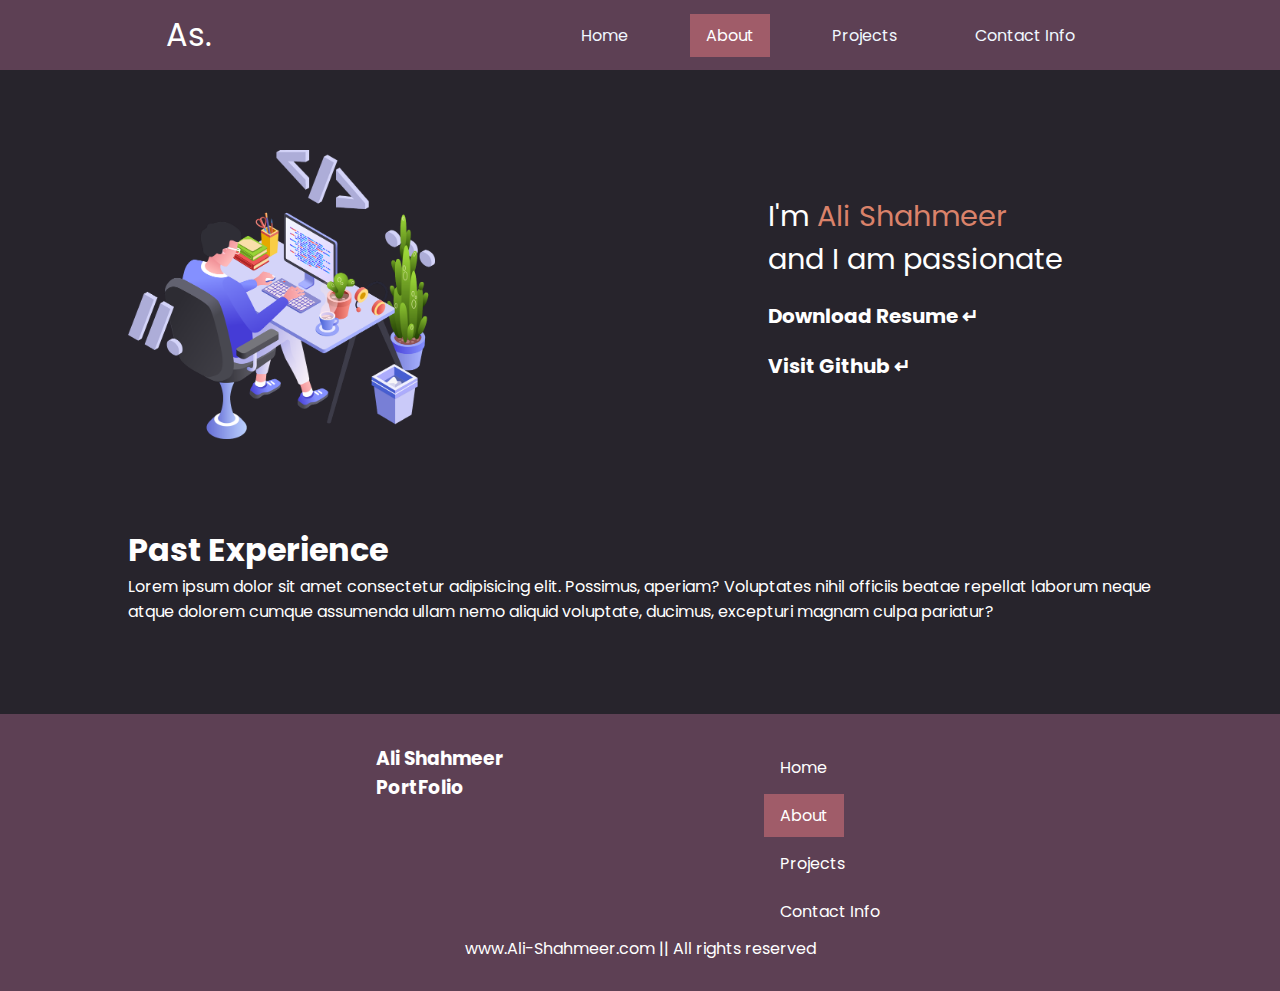
<file: about.html>
<!DOCTYPE html>
<html lang="en">
<head>
    <meta charset="UTF-8">
    <meta name="viewport" content="width=device-width, initial-scale=1.0">
    <link rel="stylesheet" href="./Css/style.css">
    <title>About me</title>
</head>
<body>
    <!-- Navbar -->
    <header>
        <nav>
            <div class="left">As.</div>
            <div class="right">
                <ul>
                    <li><a class="btn" href="index.html">Home</a></li>
                    <li><a class="btn active" href="about.html">About</a></li>
                    <li><a class="btn" href="project.html">Projects</a></li>
                    <li><a class="btn" href="contact.html">Contact Info</a></li>
                </ul>
            </div>
        </nav>
    </header>
<main>
        <section class="first-section">
            <div class="leftsection">
                <img src="./Pictures/background/bg1.png" alt="">
            </div>
            <div class="rightsection">
                I'm <span class="purple">Ali Shahmeer</span>
                <div>
                    and I am passionate 
                </div>
                <span id="element"></span>
                <div class="buttons">
                    <button class="btn1"><a href="software-resume.pdf" download="software-resume">Download Resume &crarr;</a> </button>
                    <button class="btn2"><a href="https://github.com/ALI-SHAHMEER">Visit Github &crarr;</a></button>
                </div>
                

                </span>
                <script>
                    var typed = new Typed('#element', {
                        strings: ['software engineer '],
                        typeSpeed: 50,
                    });
                </script>
                
            </div>
        </section>
        <section class="second-section">
            <h1>Past Experience</h1>
            <p>Lorem ipsum dolor sit amet consectetur adipisicing elit. Possimus, aperiam? Voluptates nihil officiis beatae repellat laborum neque atque dolorem cumque assumenda ullam nemo aliquid voluptate, ducimus, excepturi magnam culpa pariatur?</p>
        </section>
    </main>
    <footer>
        <div class="footer">
            <div class="first">
                <h3>Ali Shahmeer PortFolio</h3>
            </div>
            <div class="second">
                <ul>
                    <li><a class="btn" href="index.html">Home</a></li>
                    <li><a class="btn active" href="about.html">About</a></li>
                    <li><a class="btn" href="project.html">Projects</a></li>
                    <li><a class="btn" href="contact.html">Contact Info</a></li>
                </ul>
            </div>
        </div>
        <div class="footer-rights">
            www.Ali-Shahmeer.com || All rights reserved
        </div>
    </footer>

</body>
</html>
</file>
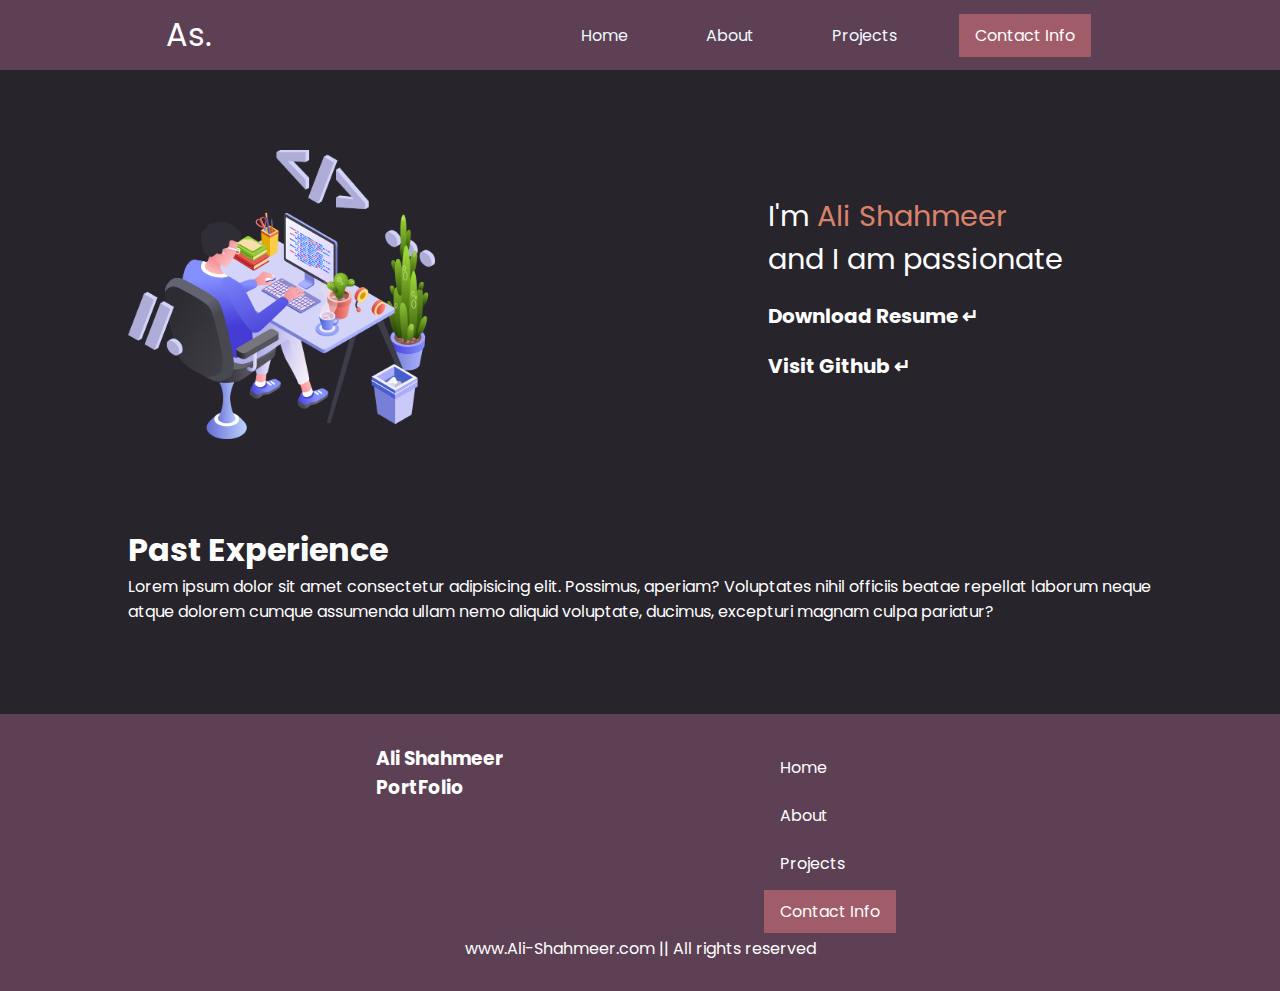
<file: contact.html>
<!DOCTYPE html>
<html lang="en">
<head>
    <meta charset="UTF-8">
    <meta name="viewport" content="width=device-width, initial-scale=1.0">
    <link rel="stylesheet" href="./Css/style.css">
    <title>Contact Info</title>
</head>
<body>
    <!-- Navbar -->
    <header>
        <nav>
            <div class="left">As.</div>
            <div class="right">
                <ul>
                    <li><a class="btn" href="index.html">Home</a></li>
                    <li><a class="btn" href="about.html">About</a></li>
                    <li><a class="btn" href="project.html">Projects</a></li>
                    <li><a class="btn active" href="contact.html">Contact Info</a></li>
                </ul>
            </div>
        </nav>
    </header>
    <main>
        <section class="first-section">
            <div class="leftsection">
                <img src="./Pictures/background/bg1.png" alt="">
            </div>
            <div class="rightsection">
                I'm <span class="purple">Ali Shahmeer</span>
                <div>
                    and I am passionate 
                </div>
                <span id="element"></span>
                <div class="buttons">
                    <button class="btn1"><a href="software-resume.pdf" download="software-resume">Download Resume &crarr;</a> </button>
                    <button class="btn2"><a href="https://github.com/ALI-SHAHMEER">Visit Github &crarr;</a></button>
                </div>
                

                </span>
                <script>
                    var typed = new Typed('#element', {
                        strings: ['software engineer '],
                        typeSpeed: 50,
                    });
                </script>
                
            </div>
        </section>
        <section class="second-section">
            <h1>Past Experience</h1>
            <p>Lorem ipsum dolor sit amet consectetur adipisicing elit. Possimus, aperiam? Voluptates nihil officiis beatae repellat laborum neque atque dolorem cumque assumenda ullam nemo aliquid voluptate, ducimus, excepturi magnam culpa pariatur?</p>
        </section>
    </main>
    <footer>
        <div class="footer">
            <div class="first">
                <h3>Ali Shahmeer PortFolio</h3>
            </div>
            <div class="second">
                <ul>
                    <li><a class="btn" href="index.html">Home</a></li>
                    <li><a class="btn" href="about.html">About</a></li>
                    <li><a class="btn" href="project.html">Projects</a></li>
                    <li><a class="btn active" href="contact.html">Contact Info</a></li>
                </ul>
            </div>
        </div>
        <div class="footer-rights">
            www.Ali-Shahmeer.com || All rights reserved
        </div>
    </footer>

</body>
</html>
</file>
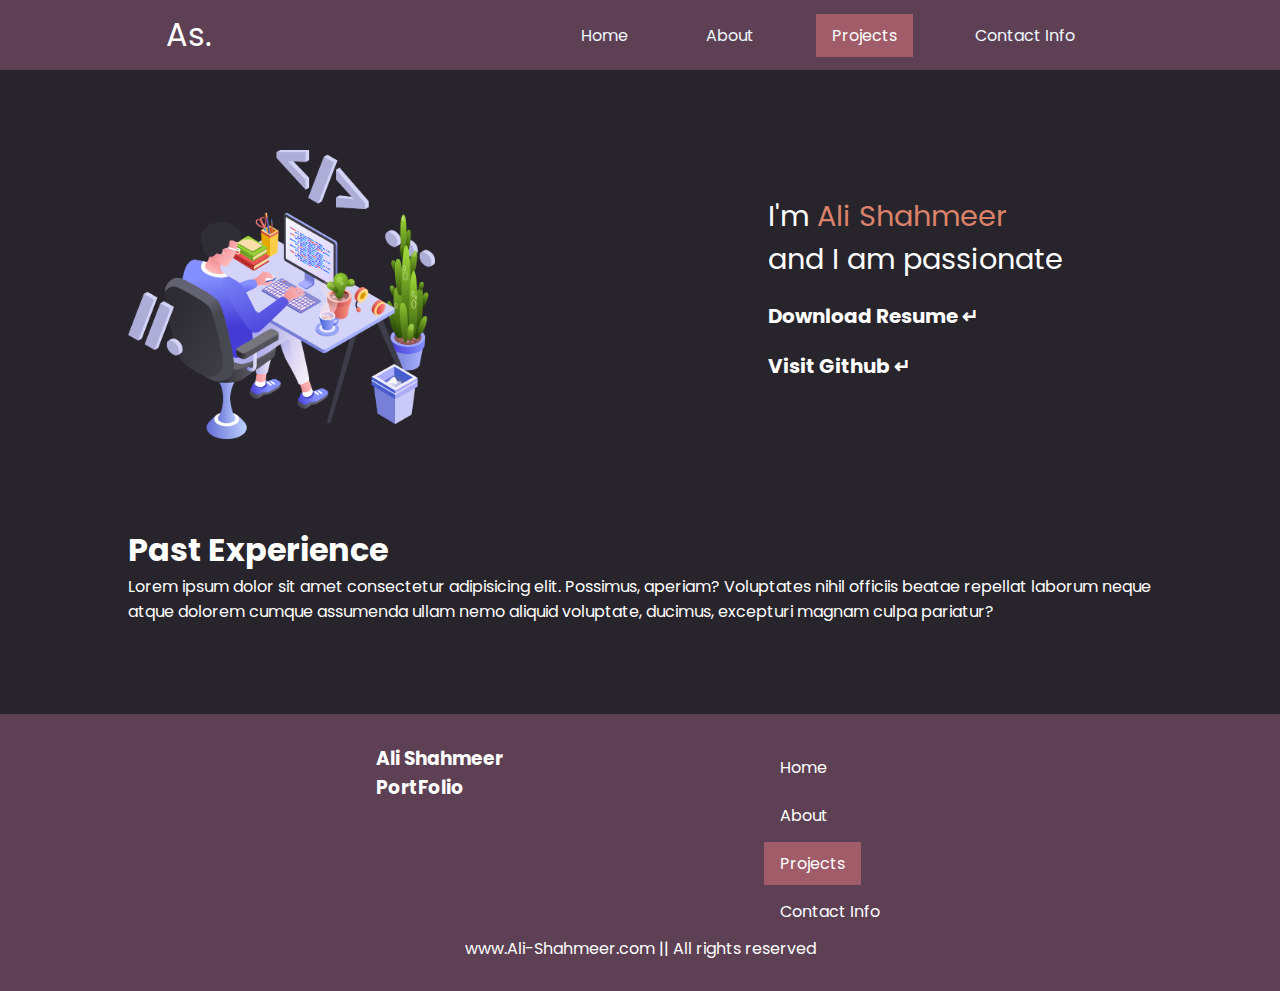
<file: project.html>
<!DOCTYPE html>
<html lang="en">
<head>
    <meta charset="UTF-8">
    <meta name="viewport" content="width=device-width, initial-scale=1.0">
    <link rel="stylesheet" href="./Css/style.css">
    <title>Project Info</title>
</head>
<body>
    <!-- Navbar -->
    <header>
        <nav>
            <div class="left">As.</div>
            <div class="right">
                <ul>
                    <li><a class="btn" href="index.html">Home</a></li>
                    <li><a class="btn" href="about.html">About</a></li>
                    <li><a class="btn active" href="project.html">Projects</a></li>
                    <li><a class="btn" href="contact.html">Contact Info</a></li>
                </ul>
            </div>
        </nav>
    </header>
    <main>
        <section class="first-section">
            <div class="leftsection">
                <img src="./Pictures/background/bg1.png" alt="">
            </div>
            <div class="rightsection">
                I'm <span class="purple">Ali Shahmeer</span>
                <div>
                    and I am passionate 
                </div>
                <span id="element"></span>
                <div class="buttons">
                    <button class="btn1"><a href="software-resume.pdf" download="software-resume">Download Resume &crarr;</a> </button>
                    <button class="btn2"><a href="https://github.com/ALI-SHAHMEER">Visit Github &crarr;</a></button>
                </div>
                

                </span>
                <script>
                    var typed = new Typed('#element', {
                        strings: ['software engineer '],
                        typeSpeed: 50,
                    });
                </script>
                
            </div>
        </section>
        <section class="second-section">
            <h1>Past Experience</h1>
            <p>Lorem ipsum dolor sit amet consectetur adipisicing elit. Possimus, aperiam? Voluptates nihil officiis beatae repellat laborum neque atque dolorem cumque assumenda ullam nemo aliquid voluptate, ducimus, excepturi magnam culpa pariatur?</p>
        </section>
    </main>
    <footer>
        <div class="footer">
            <div class="first">
                <h3>Ali Shahmeer PortFolio</h3>
            </div>
            <div class="second">
                <ul>
                    <li><a class="btn" href="index.html">Home</a></li>
                    <li><a class="btn" href="about.html">About</a></li>
                    <li><a class="btn active" href="project.html">Projects</a></li>
                    <li><a class="btn" href="contact.html">Contact Info</a></li>
                </ul>
            </div>
        </div>
        <div class="footer-rights">
            www.Ali-Shahmeer.com || All rights reserved
        </div>
    </footer>

</body>
</html>
</file>
<file: Css/style.css>
@import url('https://fonts.googleapis.com/css2?family=Poppins:wght@400;600;700&display=swap');
*{
    box-sizing: border-box;
    margin: 0;
    padding: 0;
    font-family: 'Poppins', sans-serif;
}
body{
    /* background-image: url("../Pictures/background/2.jpg"); */
    /* background-image: linear-gradient(to top, #731ad4, #6138dd, #4e4be3, #395ae7, #2267e9); */
    background-color: #27242c;
    color: white;
    /* background-size: cover;
    background-repeat: no-repeat; */
    font-family: 'Poppins', sans-serif;
}


nav{
    display: flex;
    justify-content: space-around;
    align-items: center;
    /* background-image: linear-gradient(to right, hsl(235, 78%, 64%), #c64bca, #fb2a94, #ff3f55, #f86f03); */
    background-color: #5d4054;
    height: 70px;
}
nav ul{
    display: flex;
    justify-content: center;

}
nav ul li{
    list-style: none;
    margin: 0 23px;
    
}
nav ul li a{
    color: aliceblue;
    text-decoration: none;
}
.btn {
    border: none;
    outline: none;
    padding: 10px 16px;
    cursor: pointer;
}
  /* Style the active class (and buttons on mouse-over) */
.active, .btn:hover {
    background-color: #a05c69;
    color: white;
}


.left{
    font-size: 2rem;
}
.first-section{
    display: flex;
    justify-content: space-around;
    margin: 80px 0px;
    align-items: center;
}
.first-section > div{
    width: 30%;
}
.leftsection{
    /* border: 5px #f86f03 solid; */
    border-radius: 5px;
    /* background-image:linear-gradient(to right, hsl(235, 78%, 64%), #c64bca, #fb2a94, #ff3f55, #f86f03); */
}
.btn1 ,.btn2{
    color: white ;
    background-color: #27242c;
    border: none;
    cursor: pointer;
    display: block;
    margin: 20px 0;
}
.btn1 > a,.btn2 > a{
    text-decoration: none;
    color: white;
    font-size: 20px;
    font-weight: bold;
}
.btn1 > a:hover,.btn2 > a:hover{
    padding: 6px;
    background-color: #a05c69;
}
.leftsection img{
    width: 80%;
}
.rightsection{
    color: white;
    border-radius: 5px;
    /* background-image:linear-gradient(to right, hsl(235, 78%, 64%), #c64bca, #fb2a94, #ff3f55, #f86f03); */
    font-size: 1.8rem;
}
.purple{
    color: #da826a;
}
#element{
    color: #da826a;
}
.second-section{
    width: 80vw;
    margin: auto;
    /* height: 30vh; */
    margin-bottom: 90px;
}
footer{
    background-color: #5d4054;
    padding: 30px;
}
.footer{
    display: flex;
    max-width: 80vw;
    margin: auto;
    justify-content: space-evenly;
}
.footer ul {
    list-style: none;
    /* margin-top: 20px; */
    text-decoration: none;
    border: none
}
.footer ul li a{
    text-decoration: none;
    color: white;
    line-height: 3rem;
}
.footer > div{
    width: 140px;
}
footer .footer-rights{
    text-align: center;
}
</file>
